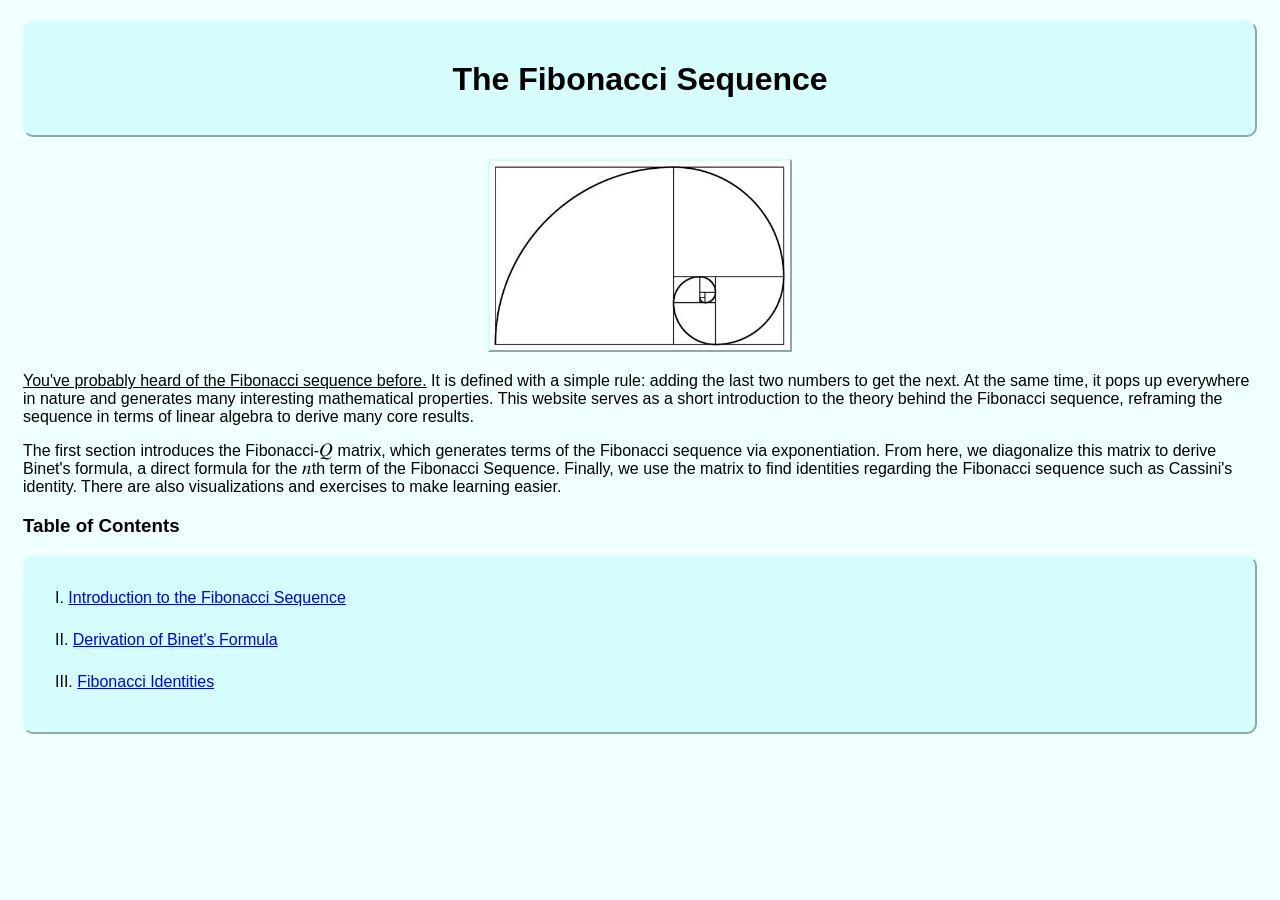
<file: index.html>
<!DOCTYPE html>
<html>

    <head>
      <link rel="stylesheet" href="style.css">
      <link rel="icon" type="image/png" href="F-sub-n.png">
      <title>The Fibonacci Sequence</title>
      
    </head>

    <body>
        <h1>The Fibonacci Sequence</h1>

        <div class="diagram">
        <img src="6148612826_244a08af09.webp">
        </div>

        <p>
            <u>You've probably heard of the Fibonacci sequence before.</u> It is defined with a simple rule: adding the last two numbers to get the next. 
            At the same time, it pops up everywhere in nature and generates many interesting mathematical properties. This website serves as a 
            short introduction to the theory behind the Fibonacci sequence, reframing the sequence in terms of linear algebra to derive many 
            core results.

        </p>

        <p>The first section introduces the Fibonacci-<math xmlns="http://www.w3.org/1998/Math/MathML" display="inline"><mi>Q</mi></math> matrix, 
            which generates terms of the Fibonacci sequence via exponentiation. From here, we diagonalize this matrix to derive Binet's formula,
            a direct formula for the <math xmlns="http://www.w3.org/1998/Math/MathML" display="inline"><mi>n</mi></math>th term of the Fibonacci Sequence.
            Finally, we use the matrix to find identities regarding the Fibonacci sequence such as Cassini's identity. There are also visualizations and 
            exercises to make learning easier.
        </p>

        <h3>Table of Contents</h3>
        <ol>
            <li>
                <a href="q-matrix.html">Introduction to the Fibonacci Sequence</a>
            </li>
            <li>
                <a href="binet-formula.html">Derivation of Binet's Formula</a>
            </li>
            <li>
                <a href="identities.html">Fibonacci Identities</a>
            </li>
        </ol>

    </body>

</html>
</file>
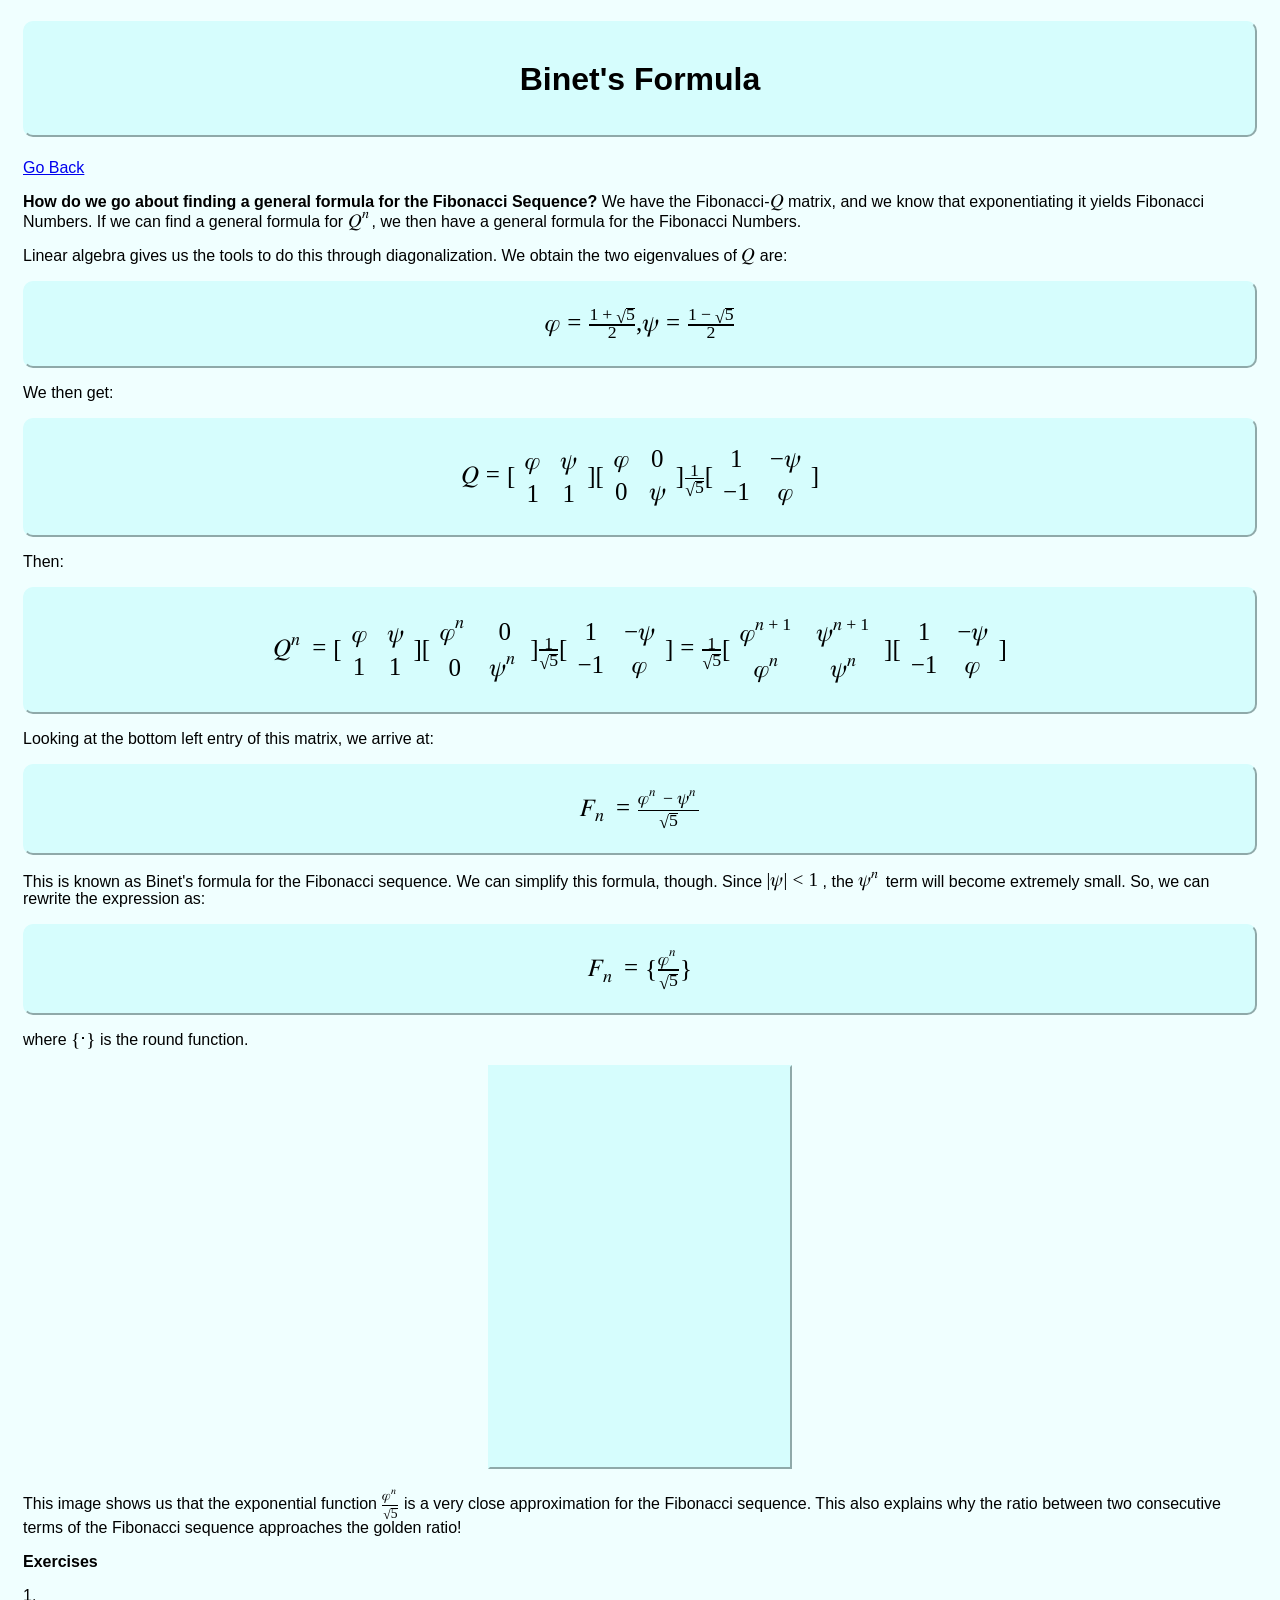
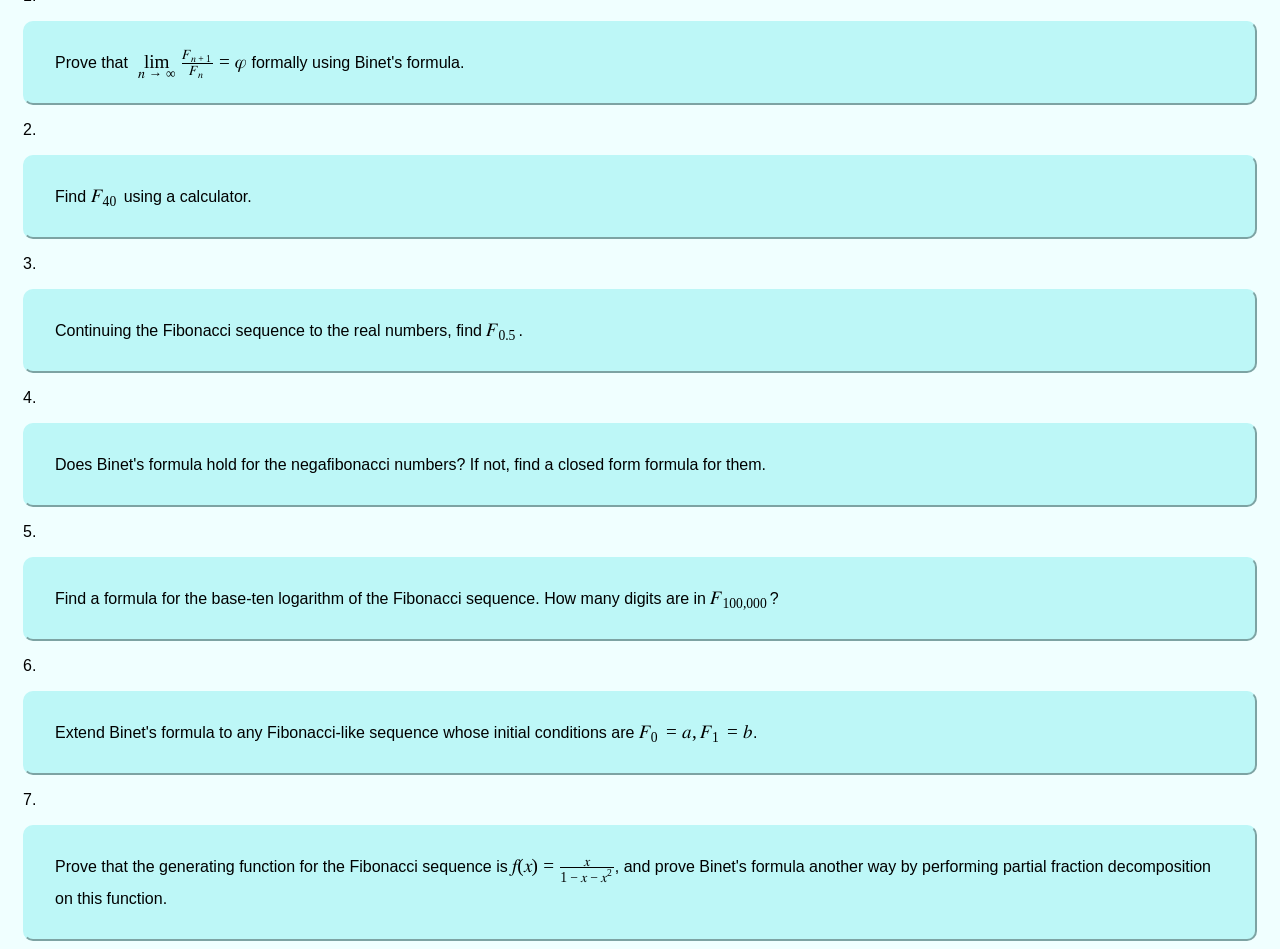
<file: binet-formula.html>
<!DOCTYPE html>
<html>
    <head>
        <link rel="stylesheet" href="style.css">
        <link rel="icon" type="image/png" href="F-sub-n.png">
        <title>Binet's Formula</title>
    </head>
    <body>
        <h1>Binet's Formula</h1>
        <a href="index.html">Go Back</a>

    <p><b>How do we go about finding a general formula for the Fibonacci Sequence?</b> We have the Fibonacci-<math xmlns="http://www.w3.org/1998/Math/MathML" display="inline"><mi>Q</mi></math> matrix, 
    and we know that exponentiating it yields Fibonacci Numbers. If we can find a general formula for <math xmlns="http://www.w3.org/1998/Math/MathML" display="inline"><msup><mi>Q</mi><mi>n</mi></msup></math>, we then have a general formula for the Fibonacci Numbers.</p>
        
    <p>Linear algebra gives us the tools to do this through diagonalization. We obtain the two eigenvalues of <math xmlns="http://www.w3.org/1998/Math/MathML" display="inline"><mi>Q</mi></math> are:</p>

    <div id="phi-and-psi" class="math-box">
        <div class="math-expr">
    <math xmlns="http://www.w3.org/1998/Math/MathML">
        
        <mi>&phi;</mi>
        <mo>=</mo>
        <mfrac>
        <mrow>
            <mn>1</mn>
            <mo>+</mo>
            <msqrt><mn>5</mn></msqrt>
        </mrow>
        <mn>2</mn>
        </mfrac><mi>,</mi>
        <mi>&psi;</mi>
        <mo>=</mo>
        <mfrac>
        <mrow>
            <mn>1</mn>
            <mo>&#x2212;</mo>
            <msqrt><mn>5</mn></msqrt>
        </mrow>
        <mn>2</mn>
        </mfrac>
    </math>
    </div>
    </div>

    <p>We then get:</p>

    <div id="diagonalization" class="math-box">
        <div class="math-expr">
    <math xmlns="http://www.w3.org/1998/Math/MathML">

        <mi>Q</mi>
        <mo>=</mo>

        <mo>[</mo>
                <mtable> <!-- Fibonacci Q-Matrix -->

                    <mtr>
                        <mtd><mi>&phi;</mi></mtd>
                        <mtd><mi>&psi;</mi></mtd>
                    </mtr>

                    <mtr>
                        <mtd><mn>1</mn></mtd>
                        <mtd><mn>1</mn></mtd>
                    </mtr>

                </mtable>
        <mo>]</mo>

        <mo>[</mo>
                <mtable> <!-- Fibonacci Q-Matrix -->

                    <mtr>
                        <mtd><mi>&phi;</mi></mtd>
                        <mtd><mi>0</mi></mtd>
                    </mtr>

                    <mtr>
                        <mtd><mn>0</mn></mtd>
                        <mtd><mi>&psi;</mi></mtd>
                    </mtr>

                </mtable>
        <mo>]</mo>

        <mfrac><mn>1</mn><msqrt><mn>5</mn></msqrt></mfrac>

         <mo>[</mo>
                <mtable> <!-- Fibonacci Q-Matrix -->

                    <mtr>
                        <mtd><mn>1</mn></mtd>
                        <mtd><mo>&#x2212;</mo><mi>&psi;</mi></mtd>
                    </mtr>

                    <mtr>
                        <mtd><mo>&#x2212;</mo><mn>1</mn></mtd>
                        <mtd><mi>&phi;</mi></mtd>
                    </mtr>

                </mtable>
        <mo>]</mo>
    </math>
        </div>
    </div>

    <p>Then:</p>

    <div id="power-of-Q" class="math-box">
        <div class="math-expr">
    <math xmlns="http://www.w3.org/1998/Math/MathML">


        <msup><mi>Q</mi><mi>n</mi></msup>
        <mo>=</mo>

        <mo>[</mo>
                <mtable> <!-- Fibonacci Q-Matrix -->

                    <mtr>
                        <mtd><mi>&phi;</mi></mtd>
                        <mtd><mi>&psi;</mi></mtd>
                    </mtr>

                    <mtr>
                        <mtd><mn>1</mn></mtd>
                        <mtd><mn>1</mn></mtd>
                    </mtr>

                </mtable>
        <mo>]</mo>

        <mo>[</mo>
                <mtable> <!-- Fibonacci Q-Matrix -->

                    <mtr>
                        <mtd><msup><mi>&phi;</mi><mi>n</mi></msup></mtd>
                        <mtd><mi>0</mi></mtd>
                    </mtr>

                    <mtr>
                        <mtd><mn>0</mn></mtd>
                        <mtd><msup><mi>&psi;</mi><mi>n</mi></msup></mtd>
                    </mtr>

                </mtable>
        <mo>]</mo>

        <mfrac><mn>1</mn><msqrt><mn>5</mn></msqrt></mfrac>

         <mo>[</mo>
                <mtable> <!-- Fibonacci Q-Matrix -->

                    <mtr>
                        <mtd><mn>1</mn></mtd>
                        <mtd><mo>&#x2212;</mo><mi>&psi;</mi></mtd>
                    </mtr>

                    <mtr>
                        <mtd><mo>&#x2212;</mo><mn>1</mn></mtd>
                        <mtd><mi>&phi;</mi></mtd>
                    </mtr>

                </mtable>
        <mo>]</mo>

        <mo>=</mo>

        <mfrac><mn>1</mn><msqrt><mn>5</mn></msqrt></mfrac>

        <mo>[</mo>
                <mtable> <!-- Fibonacci Q-Matrix -->

                    <mtr>
                        <mtd><msup><mi>&phi;</mi><mrow><mi>n</mi><mo>+</mo><mn>1</mn></mrow></msup></mtd>
                        <mtd><msup><mi>&psi;</mi><mrow><mi>n</mi><mo>+</mo><mn>1</mn></mrow></msup></mtd>
                    </mtr>

                    <mtr>
                        <mtd><msup><mi>&phi;</mi><mrow><mi>n</mi></mrow></msup></mtd>
                        <mtd><msup><mi>&psi;</mi><mrow><mi>n</mi></mrow></msup></mtd>
                    </mtr>

                </mtable>
        <mo>]</mo>

         <mo>[</mo>
                <mtable> <!-- Fibonacci Q-Matrix -->

                    <mtr>
                        <mtd><mn>1</mn></mtd>
                        <mtd><mo>&#x2212;</mo><mi>&psi;</mi></mtd>
                    </mtr>

                    <mtr>
                        <mtd><mo>&#x2212;</mo><mn>1</mn></mtd>
                        <mtd><mi>&phi;</mi></mtd>
                    </mtr>

                </mtable>
        <mo>]</mo>
    </math>
    </div>
    </div>

    <p>Looking at the bottom left entry of this matrix, we arrive at:</p>

    <div id="binet-formula-1" class="math-box">
    <div class="math-expr">
    <math xmlns="http://www.w3.org/1998/Math/MathML">

        <msub><mi>F</mi><mi>n</mi></msub>
        <mo>=</mo>

        <mfrac>
            <mrow>
            <msup><mi>&phi;</mi><mrow><mi>n</mi></mrow></msup>
            <mo>&#x2212;</mo>
            <msup><mi>&psi;</mi><mrow><mi>n</mi></mrow></msup>
            </mrow>
            <msqrt><mn>5</mn></msqrt>

        </mfrac>
    </math>
    </div>
    </div>

    <p>This is known as Binet's formula for the Fibonacci sequence. We can simplify this formula, though. Since 

        <math xmlns="http://www.w3.org/1998/Math/MathML" display="inline">
        <mrow>
        <mo>|</mo>
        <mi>&psi;</mi>
        <mo>|</mo>
        </mrow>
        <mo>&lt;</mo>
        <mn>1</mn>
        </math>

        , the <math xmlns="http://www.w3.org/1998/Math/MathML" display="inline"><msup><mi>&psi;</mi><mi>n</mi></msup></math> term will become extremely small. So, we can rewrite the expression as:
    </p>

    <div id="binet-formula-2" class="math-box">
        <div class="math-expr">
    <math xmlns="http://www.w3.org/1998/Math/MathML">

        <msub><mi>F</mi><mi>n</mi></msub>
        <mo>=</mo>

        <mrow>
        <mo>{</mo>
        <mfrac>
            <msup><mi>&phi;</mi><mi>n</mi></msup>
            <msqrt><mn>5</mn></msqrt>
        </mfrac>
        <mo>}</mo>
        </mrow>

    </math>
        </div>
    </div>

    <p>where <math xmlns="http://www.w3.org/1998/Math/MathML" display="inline"><mo>{</mo><mi>&sdot;</mi><mo>}</mo></math> is the round function.</p>

    <div class="interactive-graph">
        <iframe 
        src="https://www.desmos.com/calculator/onznyfxzfd?embed"
        height="400">
        </iframe>
    </div>

    <p>This image shows us that the exponential function 


        <math xmlns="http://www.w3.org/1998/Math/MathML" display="inline"><mfrac>
            <msup><mi>&phi;</mi><mi>n</mi></msup>
            <msqrt><mn>5</mn></msqrt>
        </mfrac></math>

        is a very close approximation for the Fibonacci sequence. This also explains why the ratio between two consecutive terms of the Fibonacci sequence approaches the golden ratio!
    </p>

    <p><b>Exercises</b></p>

    <p>1.</p>

        <div id="exercise-2-1" class="exercise">

            Prove that
            <math xmlns="http://www.w3.org/1998/Math/MathML" display="inline">
                <munder>
                    <mo movablelimit="true">lim</mo>

                    <mrow>
                    <mi>n</mi>
                    <mo>&#8594;</mo>
                    <mi>&infin;</mi>
                    </mrow>

                </munder>

                <mfrac>
                    <msub>
                <mi>F</mi>
                <mrow>
                    <mi>n</mi>
                    <mo>+</mo>
                    <mn>1</mn>
                </mrow>
            </msub>
            <msub>
                <mi>F</mi>
                <mi>n</mi>
            </msub>
                </mfrac>

                <mo>=</mo>
                <mi>&phi;</mi>

            </math>

            formally using Binet's formula.

        </div>

        <p>2.</p>

        <div id="exercise-2-2" class="exercise">
            Find <math xmlns="http://www.w3.org/1998/Math/MathML" display="inline"><msub><mi>F</mi><mn>40</mn></msub></math>
            using a calculator.
        </div>

        <p>3.</p>

        <div id="exercise-2-3" class="exercise">
            Continuing the Fibonacci sequence to the real numbers, find <math xmlns="http://www.w3.org/1998/Math/MathML" display="inline"><msub><mi>F</mi><mn>0.5</mn></msub></math>.
        </div>

        <p>4.</p>

        <div id="exercise-2-4" class="exercise">
            Does Binet's formula hold for the negafibonacci numbers? If not, find a closed form formula for them.
        </div>

        <p>5.</p>

        <div id="exercise-2-5" class="exercise">
            Find a formula for the base-ten logarithm of the Fibonacci sequence. How many digits are in <math xmlns="http://www.w3.org/1998/Math/MathML" display="inline"><msub><mi>F</mi><mn>100,000</mn></msub></math>?
        </div>

        <p>6.</p>

        <div id="exercise-2-6" class="exercise">
            Extend Binet's formula to any Fibonacci-like sequence whose initial conditions are <math xmlns="http://www.w3.org/1998/Math/MathML" display="inline">

            <msub>
                <mi>F</mi>
                <mn>0</mn>
            </msub>

            <mo>=</mo>
            <mi>a</mi>
            <mo>,</mo>

            <msub>
                <mi>F</mi>
                <mn>1</mn>
            </msub>

            <mo>=</mo>
            <mi>b</mi>
            
        </math>.

        </div>

        <p>7.</p>

        <div id="exercise-2-7" class="exercise">
            Prove that the generating function for the Fibonacci sequence is 
            <math xmlns="http://www.w3.org/1998/Math/MathML" display="inline">

            <mi>f</mi>
            <mo stretchy="false">(</mo>
            <mi>x</mi>
            <mo stretchy="false">)</mo>
            <mo>=</mo>
            <mfrac>
                <mi>x</mi>
                <mrow>
                    <mn>1</mn>
                    <mo>&#x2212;</mo>
                    <mi>x</mi>
                    <mo>&#x2212;</mo>
                    <msup><mi>x</mi><mn>2</mn></msup>
                </mrow>
            </mfrac>
        </math>, and prove Binet's formula another way by performing partial fraction decomposition on this function.

        </div>





    </body>
</html>
</file>
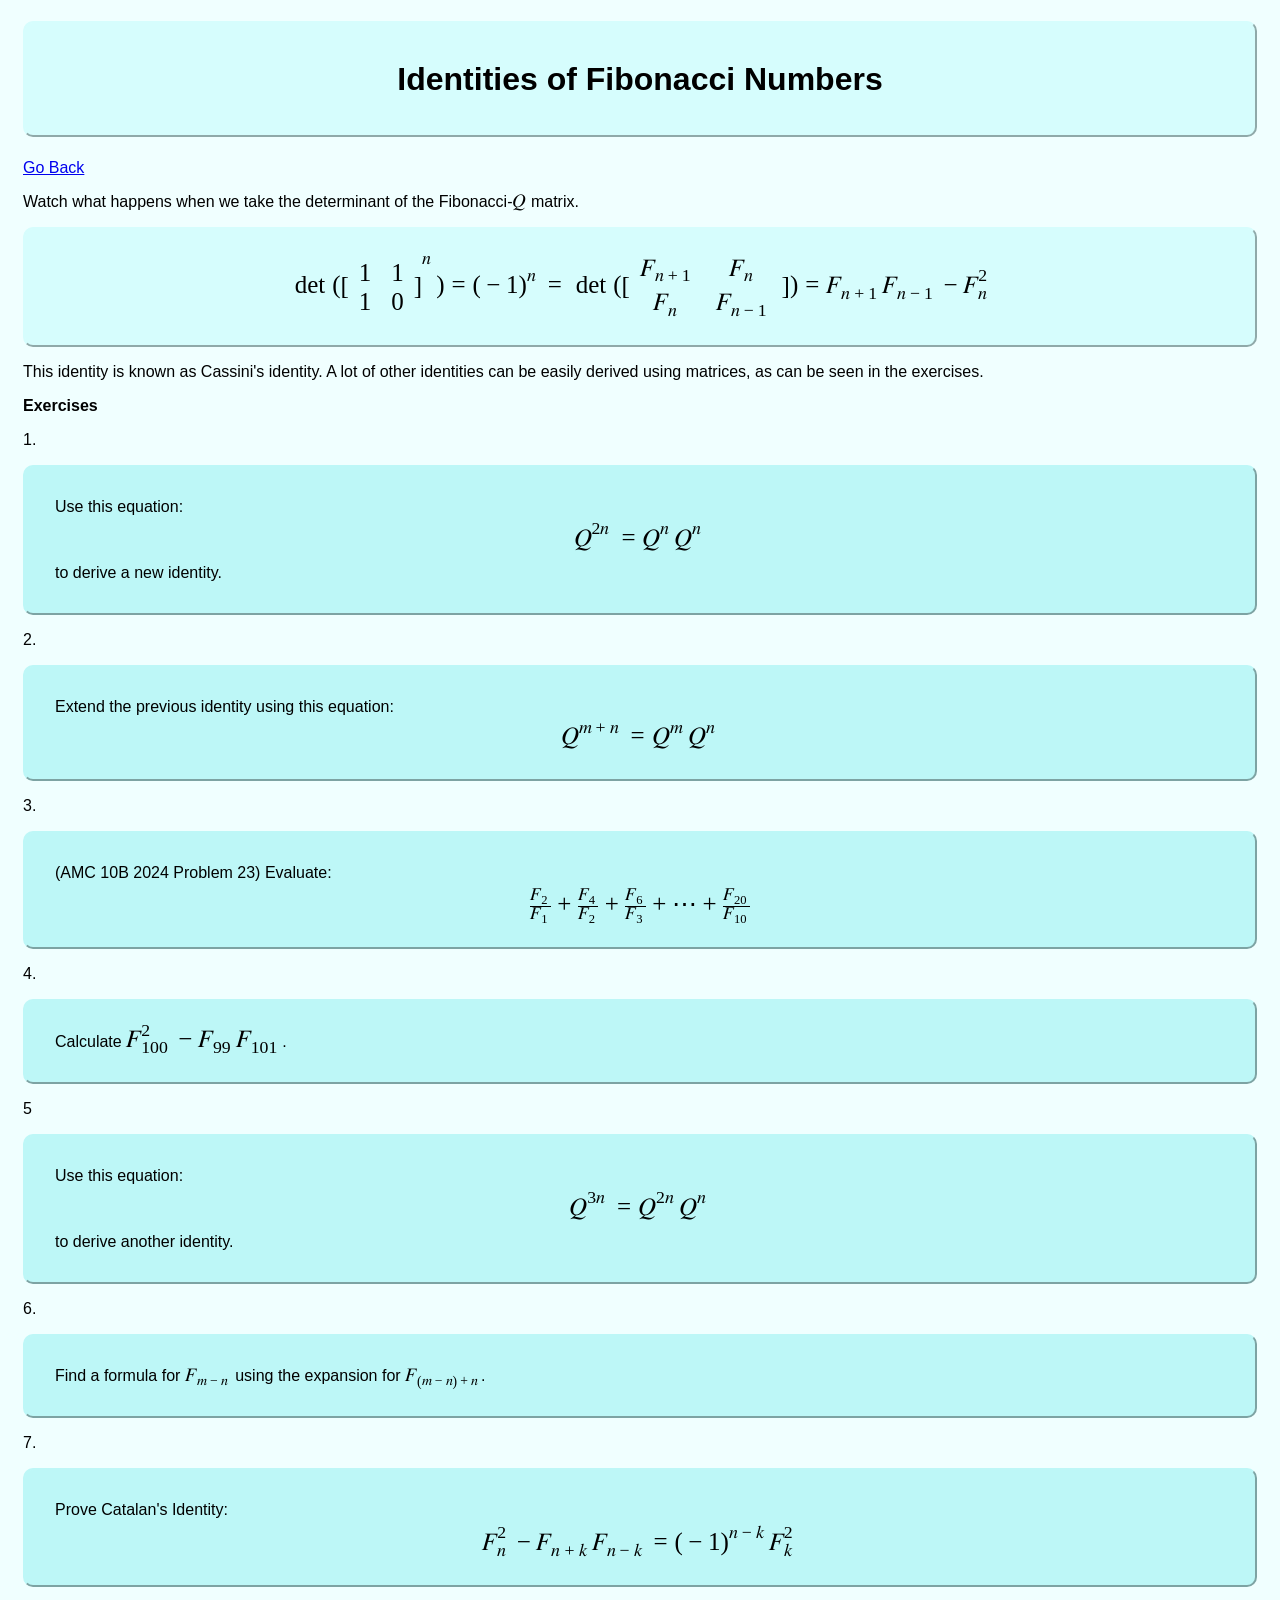
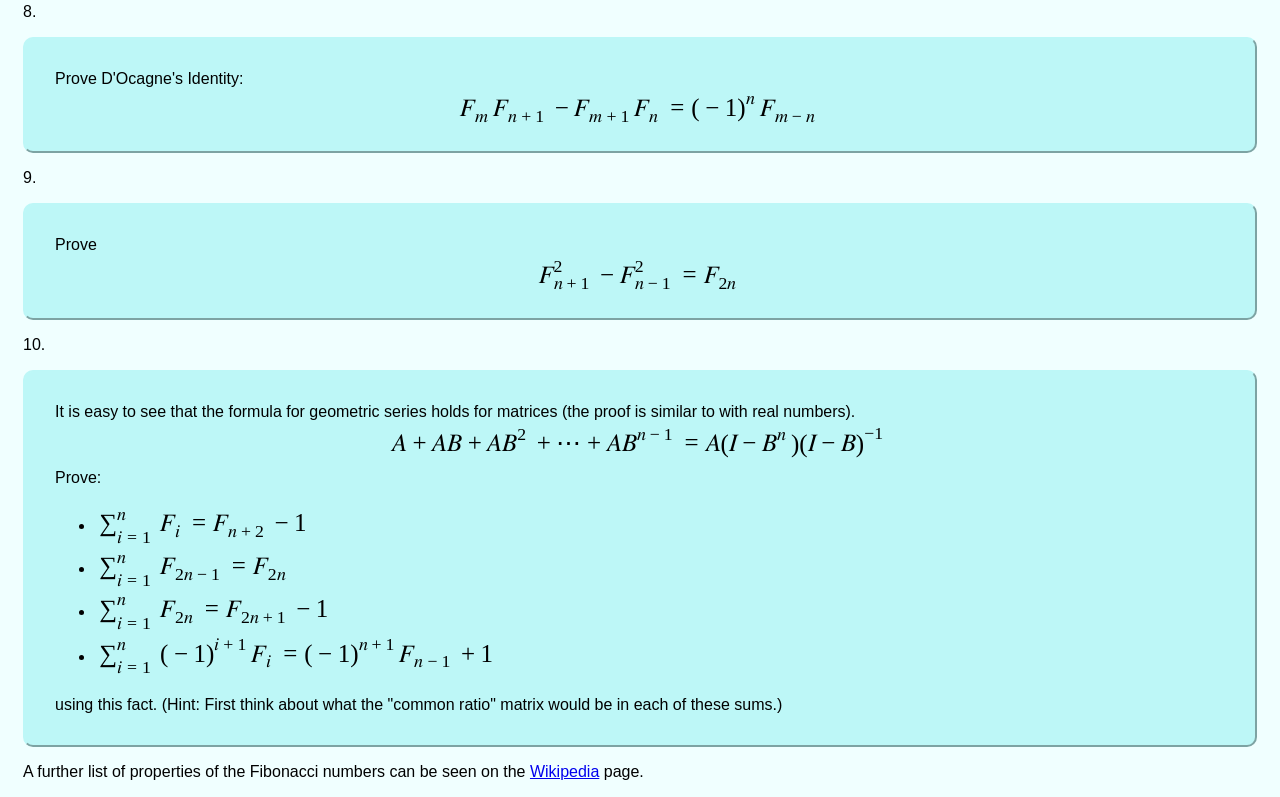
<file: identities.html>
<!DOCTYPE html>
<html>
    <head>
        <link rel="stylesheet" href="style.css">
        <link rel="icon" type="image/png" href="F-sub-n.png">
        <title>Identities of Fibonacci Numbers</title>
    </head>
    <body>
        <h1>Identities of Fibonacci Numbers</h1>
        <a href="index.html">Go Back</a>
        <p>Watch what happens when we take the determinant of the Fibonacci-<math xmlns="http://www.w3.org/1998/Math/MathML" display="inline"><mi>Q</mi></math> matrix.</p>

        <div id="cassini-identity" class="math-box">
            <div class="math-expr">
        <math xmlns="http://www.w3.org/1998/Math/MathML">

            <mo>det</mo>
            <mo>(</mo>
            <msup>

                <mrow>
                <mo>[</mo>
                <mtable> <!-- Fibonacci Q-Matrix -->

                    <mtr>
                        <mtd><mn>1</mn></mtd>
                        <mtd><mn>1</mn></mtd>
                    </mtr>

                    <mtr>
                        <mtd><mn>1</mn></mtd>
                        <mtd><mn>0</mn></mtd>
                    </mtr>

                </mtable>
                <mo>]</mo>
                </mrow>

                <mi>n</mi>

                </msup>

            <mo>)</mo>

                <mo>=</mo>

                <msup><mrow><mo>(</mo><mo>&#x2212;</mo><mn>1</mn><mo>)</mo></mrow><mi>n</mi></msup>

                <mo>=</mo>

                <mo>det</mo>
                <mo>(</mo>
                <mo>[</mo>
                <mtable> <!-- Fibonacci Q-Matrix -->

                    <mtr>
                        <mtd><mrow><msub>

                            <mi>F</mi>
            
                            <mrow> <!-- Subscript (n-1) -->
                                <mi>n</mi>
                                <mo>+</mo>
                                <mn>1</mn>
                            </mrow>

                            </msub></mrow></mtd>
                        <mtd><mrow><msub>

                            <mi>F</mi>
            
                            <mrow> <!-- Subscript (n-1) -->
                                <mi>n</mi>

                            </mrow>

                            </msub></mrow></mtd>
                    </mtr>

                    <mtr>
                        <mtd><mrow><msub>

                            <mi>F</mi>
            
                            <mrow> <!-- Subscript (n-1) -->
                                <mi>n</mi>

                            </mrow>

                            </msub></mrow></mtd>
                        <mtd><mrow><msub>
                            <mi>F</mi>
                            <mrow>
                                <mi>n</mi>
                                <mo>&#x2212;</mo>
                                <mn>1</mn>
                            </mrow>
                            </msub></mrow></mtd>
                    </mtr>

                </mtable>
                <mo>]</mo>
                <mo>)</mo>
                
                <mo>=</mo>

                            <msub>
                            <mi>F</mi>
            
                            <mrow> <!-- Subscript (n-1) -->
                                <mi>n</mi>
                                <mo>+</mo>
                                <mn>1</mn>
                            </mrow>
                            </msub>

                            <msub>
                            <mi>F</mi>
                            <mrow>
                                <mi>n</mi>
                                <mo>&#x2212;</mo>
                                <mn>1</mn>
                            </mrow>
                            </msub>

                        <mo>&#x2212;</mo>

                        <msubsup><mi>F</mi><mi>n</mi><mn>2</mn></msubsup>
        </math>
            </div>
        </div>

        <p>This identity is known as Cassini's identity. A lot of other identities can be easily derived using matrices, as can be seen in the exercises.</p>

        <p><b>Exercises</b></p>

        <p>1.</p>

        <div id="exercise-3-1" class="exercise">
            Use this equation:

        <div class="math-expr">
        <math xmlns="http://www.w3.org/1998/Math/MathML">

            <msup><mi>Q</mi><mrow><mn>2</mn><mi>n</mi></mrow></msup>
            <mo>=</mo>
            <msup><mi>Q</mi><mi>n</mi></msup>
            <msup><mi>Q</mi><mi>n</mi></msup>

        </math>
        </div>

        to derive a new identity.
        </div>

        <p>2.</p>

        <div id="exercise-3-2" class="exercise">
            Extend the previous identity using this equation:

        <div class="math-expr">
        <math xmlns="http://www.w3.org/1998/Math/MathML">

            <msup><mi>Q</mi><mrow><mi>m</mi><mo>+</mo><mi>n</mi></mrow></msup>
            <mo>=</mo>
            <msup><mi>Q</mi><mi>m</mi></msup>
            <msup><mi>Q</mi><mi>n</mi></msup>

        </math>
        </div>
        </div>

        <p>3.</p>

        <div id="exercise-3-3" class="exercise">
            (AMC 10B 2024 Problem 23) Evaluate:

        <div class="math-expr">
        <math xmlns="http://www.w3.org/1998/Math/MathML">

            <mfrac>
                <msub><mi>F</mi><mn>2</mn></msub>
                <msub><mi>F</mi><mn>1</mn></msub>
            </mfrac>
            <mo>+</mo>
            <mfrac>
                <msub><mi>F</mi><mn>4</mn></msub>
                <msub><mi>F</mi><mn>2</mn></msub>
            </mfrac>
            <mo>+</mo>
            <mfrac>
                <msub><mi>F</mi><mn>6</mn></msub>
                <msub><mi>F</mi><mn>3</mn></msub>
            </mfrac>
            <mo>+</mo>
            <mi>&ctdot;</mi>
            <mo>+</mo>
            <mfrac>
                <msub><mi>F</mi><mn>20</mn></msub>
                <msub><mi>F</mi><mn>10</mn></msub>
            </mfrac>

        </math>
        </div>
        </div>

        <p>4.</p>

        <div id="exercise-3-4" class="exercise">
            Calculate

            <math xmlns="http://www.w3.org/1998/Math/MathML">
                <msubsup><mi>F</mi><mn>100</mn><mn>2</mn></msubsup>
                <mo>&#x2212;</mo>
                <msub><mi>F</mi><mn>99</mn></msub>
                <msub><mi>F</mi><mn>101</mn></msub>

            </math>.

        </div>

         <p>5</p>

        <div id="exercise-3-5" class="exercise">
            Use this equation:

        <div class="math-expr">
        <math xmlns="http://www.w3.org/1998/Math/MathML">

            <msup><mi>Q</mi><mrow><mn>3</mn><mi>n</mi></mrow></msup>
            <mo>=</mo>
            <msup><mi>Q</mi><mrow><mn>2</mn><mi>n</mi></mrow></msup>
            <msup><mi>Q</mi><mi>n</mi></msup>

        </math>
        </div>

            to derive another identity.
        </div>

        <p>6.</p>

        <div id="exercise-3-6" class="exercise">
            Find a formula for

        <math xmlns="http://www.w3.org/1998/Math/MathML" display="inline">

            <msub><mi>F</mi><mrow><mi>m</mi><mo>&#x2212;</mo><mi>n</mi></mrow></msub>

        </math> 
        
        using the expansion for 
        
        <math xmlns="http://www.w3.org/1998/Math/MathML" display="inline">

            <msub><mi>F</mi><mrow><mo>(</mo><mi>m</mi><mo>&#x2212;</mo><mi>n</mi><mo>)</mo><mo>+</mo><mi>n</mi></mrow></msub>

        </math>.

        </div>

        <p>7.</p>

        <div id="exercise-3-7" class="exercise">
            Prove Catalan's Identity:

            <div class="math-expr">

            <math xmlns="http://www.w3.org/1998/Math/MathML">

            <msubsup><mi>F</mi><mi>n</mi><mn>2</mn></msubsup>

            <mo>&#x2212;</mo>
                            
                            <msub>
                            <mi>F</mi>
            
                            <mrow> <!-- Subscript (n-1) -->
                                <mi>n</mi>
                                <mo>+</mo>
                                <mi>k</mi>
                            </mrow>
                            </msub>

                            <msub>
                            <mi>F</mi>
                            <mrow>
                                <mi>n</mi>
                                <mo>&#x2212;</mo>
                                <mi>k</mi>
                            </mrow>
                            </msub>

            <mo>=</mo>

            <msup><mrow><mo>(</mo><mo>&#x2212;</mo><mn>1</mn><mo>)</mo></mrow><mrow><mi>n</mi><mo>&#x2212;</mo><mi>k</mi></mrow></msup>

            <msubsup><mi>F</mi><mi>k</mi><mn>2</mn></msubsup>





                        

                        
            </math>

            </div>  

        </div>

        <p>8.</p>

        <div id="exercise-3-8" class="exercise">
            Prove D'Ocagne's Identity:

            <div class="math-expr">

            <math xmlns="http://www.w3.org/1998/Math/MathML">
         
                            <msub>
                            <mi>F</mi>
                            <mi>m</mi>
                            </msub>

                            <msub>
                            <mi>F</mi>
                            <mrow>
                                <mi>n</mi>
                                <mo>+</mo>
                                <mn>1</mn>
                            </mrow>
                            </msub>

                            <mo>&#x2212;</mo>

                            <msub>
                            <mi>F</mi>
                            <mrow>
                                <mi>m</mi>
                                <mo>+</mo>
                                <mn>1</mn>
                            </mrow>
                            </msub>

                            <msub>
                            <mi>F</mi>
                            <mi>n</mi>
                            </msub>

            <mo>=</mo>

            <msup><mrow><mo>(</mo><mo>&#x2212;</mo><mn>1</mn><mo>)</mo></mrow><mi>n</mi></msup>

            <msub>
                            <mi>F</mi>
                            <mrow>
                                <mi>m</mi>
                                <mo>&#x2212;</mo>
                                <mi>n</mi>
                            </mrow>
                        </msub>
            </math>
            </div>
        </div>

        <p>9.</p>

        <div id="exercise-3-9" class="exercise">
            Prove 

            <div class="math-expr">

            <math xmlns="http://www.w3.org/1998/Math/MathML">
         

                            <msubsup>
                            <mi>F</mi>
                            <mrow>
                                <mi>n</mi>
                                <mo>+</mo>
                                <mn>1</mn>
                            </mrow>
                            <mn>2</mn>
                            </msubsup>

                            <mo>&#x2212;</mo>

                            <msubsup>
                            <mi>F</mi>
                            <mrow>
                                <mi>n</mi>
                                <mo>&#x2212;</mo>
                                <mn>1</mn>
                            </mrow>
                            <mn>2</mn>
                            </msubsup>

            <mo>=</mo>

            <msub>
                            <mi>F</mi>
                            <mrow>
                                <mn>2</mn>
                                <mi>n</mi>
                            </mrow>
                        </msub>
            </math>
            </div>
        </div>

        <p>10.</p>

        <div id="exercise-3-10" class="exercise">
            It is easy to see that the formula for geometric series holds for matrices (the proof is similar to with real numbers).

            <div class="math-expr">

            <math xmlns="http://www.w3.org/1998/Math/MathML">

                <mi>A</mi>
                <mo>+</mo>
                <mi>A</mi><mi>B</mi>
                <mo>+</mo>
                <mi>A</mi><msup><mi>B</mi><mn>2</mn></msup>
                <mo>+</mo>
                <mi>&ctdot;</mi>
                <mo>+</mo>
                <mi>A</mi><msup><mi>B</mi><mrow><mi>n</mi><mo>&#x2212;</mo><mn>1</mn></mrow></msup>
                <mo>=</mo>
                <mi>A</mi>
                <mo>(</mo>
                <mi>I</mi>
                <mo>&#x2212;</mo>
                <msup><mi>B</mi><mi>n</mi></msup>
                <mo>)</mo>
                <msup>
                    <mrow>
                <mo>(</mo>
                <mi>I</mi>
                <mo>&#x2212;</mo>
                <mi>B</mi>
                <mo>)</mo>
                    </mrow>
                    <mrow>
                        <mo>&#x2212;</mo>
                        <mn>1</mn>
                    </mrow>
                </msup>

            </math>

            </div>

            Prove:

            <ul>
                <li>

                    <math xmlns="http://www.w3.org/1998/Math/MathML">
                <munderover>
                    <mo>&sum;</mo>
                    <mrow><mi>i</mi><mo>=</mo><mn>1</mn></mrow>
                    <mi>n</mi>
                </munderover>

          
                <msub>
                        <mi>F</mi>
                        <mi>i</mi>
                </msub>

                <mo>=</mo>

                <msub>
                        <mi>F</mi>
                        <mrow><mi>n</mi><mo>+</mo><mn>2</mn></mrow>
                </msub>
                <mo>&#x2212;</mo>
                <mn>1</mn>
            </math>
                </li>
                <li>
                    <math xmlns="http://www.w3.org/1998/Math/MathML">
                <munderover>
                    <mo>&sum;</mo>
                    <mrow><mi>i</mi><mo>=</mo><mn>1</mn></mrow>
                    <mi>n</mi>
                </munderover>

          
                <msub>
                        <mi>F</mi>
                        <mrow><mn>2</mn><mi>n</mi><mo>&#x2212;</mo><mn>1</mn></mrow>
                </msub>

                <mo>=</mo>

                <msub>
                        <mi>F</mi>
                        <mrow><mn>2</mn><mi>n</mi></mrow>
                </msub>
            </math>
                </li>
                <li>
                    <math xmlns="http://www.w3.org/1998/Math/MathML">
                <munderover>
                    <mo>&sum;</mo>
                    <mrow><mi>i</mi><mo>=</mo><mn>1</mn></mrow>
                    <mi>n</mi>
                </munderover>

          
                <msub>
                        <mi>F</mi>
                        <mrow><mn>2</mn><mi>n</mi></mrow>
                </msub>

                <mo>=</mo>

                <msub>
                        <mi>F</mi>
                        <mrow><mn>2</mn><mi>n</mi><mo>+</mo><mn>1</mn></mrow>
                </msub>
                <mo>&#x2212;</mo>
                <mn>1</mn>
            </math>
                </li>
                <li>
                    <math xmlns="http://www.w3.org/1998/Math/MathML">
                <munderover>
                    <mo>&sum;</mo>
                    <mrow><mi>i</mi><mo>=</mo><mn>1</mn></mrow>
                    <mi>n</mi>
                </munderover>

                <msup>
                <mrow>
                <mo>(</mo>
                <mo>&#x2212;</mo>
                <mn>1</mn>
                <mo>)</mo>
                </mrow>
                <mrow>
                <mi>i</mi>
                <mo>+</mo>
                <mn>1</mn>
                </mrow>
                </msup>
                <msub>
                        <mi>F</mi>
                        <mi>i</mi>
                </msub>

                <mo>=</mo>

                <msup>
                <mrow>
                <mo>(</mo>
                <mo>&#x2212;</mo>
                <mn>1</mn>
                <mo>)</mo>
                </mrow>
                <mrow>
                <mi>n</mi>
                <mo>+</mo>
                <mn>1</mn>
                </mrow>
                </msup>

                <msub>
                        <mi>F</mi>
                        <mrow><mi>n</mi><mo>&#x2212;</mo><mn>1</mn></mrow>
                </msub>
                <mo>+</mo>
                <mn>1</mn>
            </math>
                </li>
            </ul>

            using this fact. (Hint: First think about what the "common ratio" matrix would be in each of these sums.)
        </div>

        <p>A further list of properties of the Fibonacci numbers can be seen on the <a href="https://en.wikipedia.org/wiki/Fibonacci_sequence">Wikipedia</a> page.</p>
    </body>
</html>
</file>
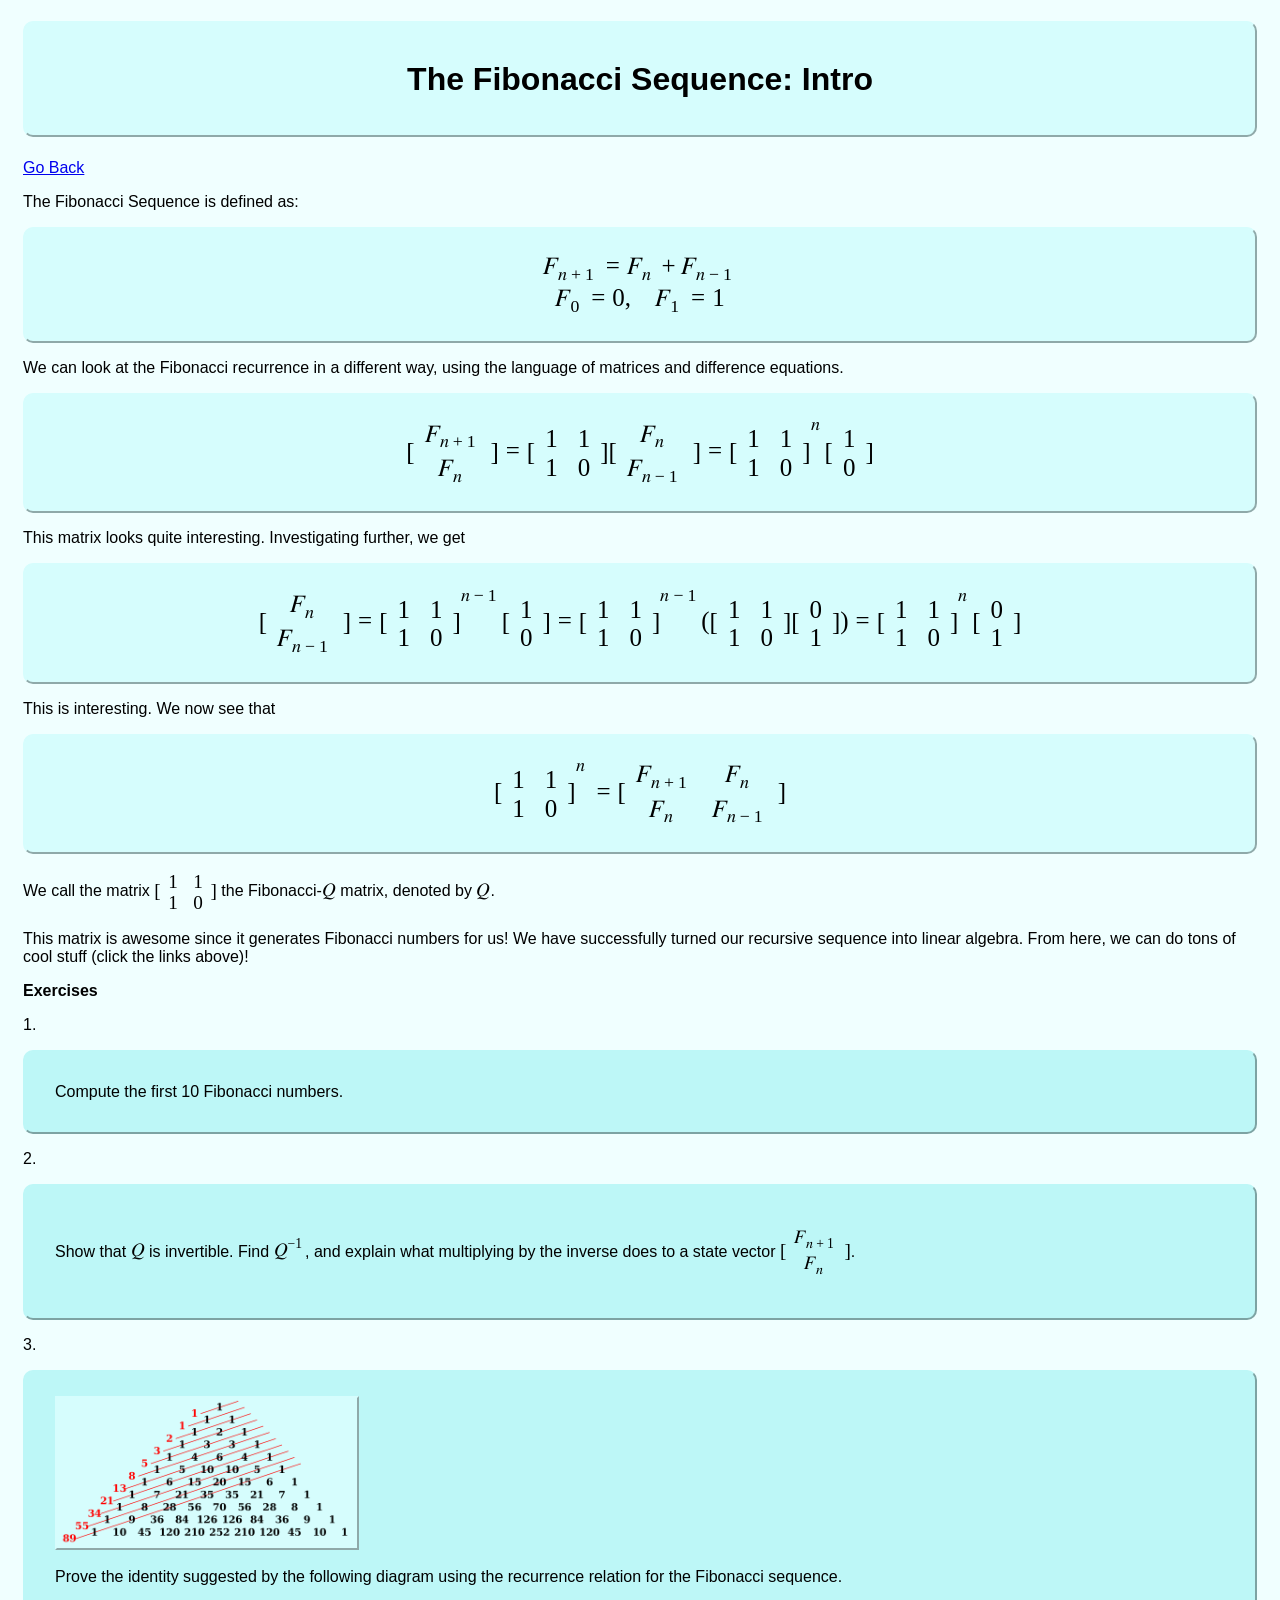
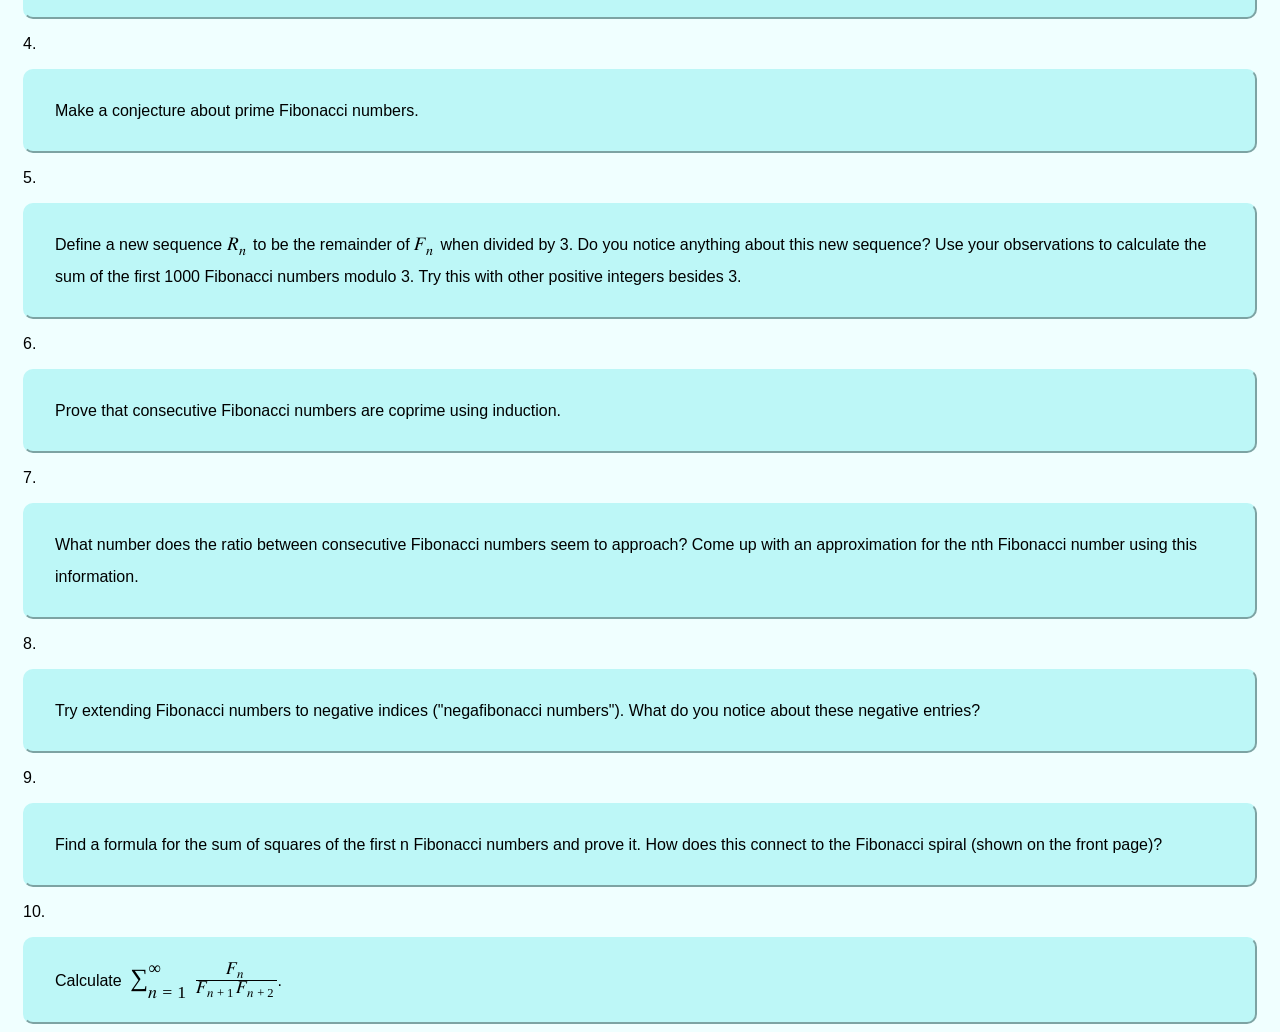
<file: q-matrix.html>
<!DOCTYPE html>
<html>

    <head>
      <link rel="stylesheet" href="style.css">
      <link rel="icon" type="image/png" href="F-sub-n.png">
      <title>The Fibonacci Sequence: Intro</title>
      
    </head>
    <body>
        <h1>The Fibonacci Sequence: Intro</h1>
        <a href="index.html">Go Back</a>
      

        <p>The Fibonacci Sequence is defined as:<br></p>

        <div id="fib-definition" class="math-box">

        <div id="fib-recurrence" class="math-expr">
        <math xmlns="http://www.w3.org/1998/Math/MathML">
            <msub>
                <mi>F</mi>
                <mrow>
                    <mi>n</mi>
                    <mo>+</mo>
                    <mn>1</mn>
                </mrow>
            </msub>
            <mo>=</mo>
            <msub>
                <mi>F</mi>
                <mi>n</mi>
            </msub>
            <mo>+</mo>
            <msub>
                <mi>F</mi>
                <mrow>
                    <mi>n</mi>
                    <mo>&#x2212;</mo>
                    <mn>1</mn>
                </mrow>
            </msub>
        </math>
        </div>

        <div id="fib-initial-conditions" class="math-expr">
        <math xmlns="http://www.w3.org/1998/Math/MathML">

            <msub>
                <mi>F</mi>
                <mn>0</mn>
            </msub>

            <mo>=</mo>
            <mn>0</mn>
            <mo>,</mo>
            <mo>&#xA0;</mo>

            <msub>
                <mi>F</mi>
                <mn>1</mn>
            </msub>

            <mo>=</mo>
            <mn>1</mn>
            
        </math>
        </div>

        </div>
        
    </p>We can look at the Fibonacci recurrence in a different way, using the language of matrices and difference equations.</p>
 
    <div id="fib-difference-equation-1" class="math-box">
        <div class="math-expr">
        <math xmlns="http://www.w3.org/1998/Math/MathML">
            <mrow>

                <mo>[</mo>
                <mtable>

                    <mtr> <!-- Row 1 of the state vector -->
                        <mtd>

                        <msub>

                            <mi>F</mi>
            
                            <mrow> <!-- Subscript (n-1) -->
                                <mi>n</mi>
                                <mo>+</mo>
                                <mn>1</mn>
                            </mrow>

                            </msub>

                        </mtd>
                    </mtr>

                    <mtr> <!-- Row 2 of the state vector -->

                        <mtd>

                            <msub>

                            <mi>F</mi>
                            <mi>n</mi>

                            </msub>

                        </mtd>
            
                    </mtr>

                </mtable>
                <mo>]</mo>

                <mo>=</mo>

                <mo>[</mo> <!-- Fibonacci Q-matrix -->
                <mtable>

                    <mtr>
                        <mtd><mn>1</mn></mtd>
                        <mtd><mn>1</mn></mtd>
                    </mtr>

                    <mtr>
                        <mtd><mn>1</mn></mtd>
                        <mtd><mn>0</mn></mtd>
                    </mtr>

                </mtable>
                <mo>]</mo>

                <mo>[</mo>
                <mtable>

                    <mtr> <!-- Row 1 of the state vector -->
                        <mtd>

                        <msub>
                            <mi>F</mi>
                            <mi>n</mi>
                        </msub>

                        </mtd>
                    </mtr>

                    <mtr> <!-- Row 2 of the state vector -->

                        <mtd>

                            <msub>
                            <mi>F</mi>
                            <mrow>
                                <mi>n</mi>
                                <mo>&#x2212;</mo>
                                <mn>1</mn>
                            </mrow>
                            </msub>

                        </mtd>
            
                    </mtr>

                </mtable>
                <mo>]</mo>

                <mo>=</mo>

                <msup>

                <mrow>
                <mo>[</mo>
                <mtable> <!-- Fibonacci Q-Matrix -->

                    <mtr>
                        <mtd><mn>1</mn></mtd>
                        <mtd><mn>1</mn></mtd>
                    </mtr>

                    <mtr>
                        <mtd><mn>1</mn></mtd>
                        <mtd><mn>0</mn></mtd>
                    </mtr>

                </mtable>
                <mo>]</mo>
                </mrow>

                <mi>n</mi>

                </msup>

                <mo>[</mo>
                <mtable>

                    <mtr> <!-- Row 1 of the state vector -->
                        <mtd>

                            <mn>1</mn>
            
                        </mtd>
                    </mtr>

                    <mtr> <!-- Row 2 of the state vector -->

                        <mtd>

                            <mrow>
                                <mn>0</mn>
                            </mrow>

                        </mtd>
            
                    </mtr>

                </mtable>
                <mo>]</mo>

            </mrow>
        </math>
        </div>
    </div>

    <p>This matrix looks quite interesting. Investigating further, we get</p>

    <div id="fib-difference-equation-2" class="math-box">

        <div class="math-expr">
            <math xmlns="http://www.w3.org/1998/Math/MathML">

                <mrow>

                <mo>[</mo>
                <mtable>

                    <mtr> <!-- Row 1 of the state vector -->
                        <mtd>

                        <msub>

                            <mi>F</mi>
            
                            <mrow> <!-- Subscript (n-1) -->
                                <mi>n</mi>

                            </mrow>

                            </msub>

                        </mtd>
                    </mtr>

                    <mtr> <!-- Row 2 of the state vector -->

                        <mtd>

                            <msub>
                            <mi>F</mi>
                            <mrow>
                                <mi>n</mi>
                                <mo>&#x2212;</mo>
                                <mn>1</mn>
                            </mrow>
                            </msub>
                            

                        </mtd>
            
                    </mtr>

                </mtable>
                <mo>]</mo>

                <mo>=</mo>

                <msup>

                <mrow>
                <mo>[</mo>
                <mtable> <!-- Fibonacci Q-Matrix -->

                    <mtr>
                        <mtd><mn>1</mn></mtd>
                        <mtd><mn>1</mn></mtd>
                    </mtr>

                    <mtr>
                        <mtd><mn>1</mn></mtd>
                        <mtd><mn>0</mn></mtd>
                    </mtr>

                </mtable>
                <mo>]</mo>
                </mrow>

                <mrow>
                            <mrow>
                                <mi>n</mi>
                                <mo>&#x2212;</mo>
                                <mn>1</mn>
                            </mrow>
           
                </mrow>

                </msup>

                <mo>[</mo>
                <mtable>

                    <mtr> <!-- Row 1 of the state vector -->
                        <mtd>

                            <mn>1</mn>
            
                        </mtd>
                    </mtr>

                    <mtr> <!-- Row 2 of the state vector -->

                        <mtd>

                            <mrow>
                                <mn>0</mn>
                            </mrow>

                        </mtd>
            
                    </mtr>

                </mtable>
                <mo>]</mo>

                <mo>=</mo>

                <msup>

                <mrow>
                <mo>[</mo>
                <mtable> <!-- Fibonacci Q-Matrix -->

                    <mtr>
                        <mtd><mn>1</mn></mtd>
                        <mtd><mn>1</mn></mtd>
                    </mtr>

                    <mtr>
                        <mtd><mn>1</mn></mtd>
                        <mtd><mn>0</mn></mtd>
                    </mtr>

                </mtable>
                <mo>]</mo>
                </mrow>

                <mrow>
                            <mrow>
                                <mi>n</mi>
                                <mo>&#x2212;</mo>
                                <mn>1</mn>
                            </mrow>
           
                </mrow>

                </msup>

                <mo>(</mo>

                <mo>[</mo>
                <mtable> <!-- Fibonacci Q-Matrix -->

                    <mtr>
                        <mtd><mn>1</mn></mtd>
                        <mtd><mn>1</mn></mtd>
                    </mtr>

                    <mtr>
                        <mtd><mn>1</mn></mtd>
                        <mtd><mn>0</mn></mtd>
                    </mtr>

                </mtable>
                <mo>]</mo>

                <mo>[</mo>
                <mtable>

                    <mtr> <!-- Row 1 of the state vector -->
                        <mtd>

                            <mn>0</mn>
            
                        </mtd>
                    </mtr>

                    <mtr> <!-- Row 2 of the state vector -->

                        <mtd>

                            <mrow>
                                <mn>1</mn>
                            </mrow>

                        </mtd>
            
                    </mtr>

                </mtable>
                <mo>]</mo>

                <mo>)</mo>

                <mo>=</mo>

                <msup>

                <mrow>
                <mo>[</mo>
                <mtable> <!-- Fibonacci Q-Matrix -->

                    <mtr>
                        <mtd><mn>1</mn></mtd>
                        <mtd><mn>1</mn></mtd>
                    </mtr>

                    <mtr>
                        <mtd><mn>1</mn></mtd>
                        <mtd><mn>0</mn></mtd>
                    </mtr>

                </mtable>
                <mo>]</mo>
                </mrow>

                <mi>n</mi>

                </msup>

                <mo>[</mo>
                <mtable>

                    <mtr> <!-- Row 1 of the state vector -->
                        <mtd>

                            <mn>0</mn>
            
                        </mtd>
                    </mtr>

                    <mtr> <!-- Row 2 of the state vector -->

                        <mtd>

                            <mrow>
                                <mn>1</mn>
                            </mrow>

                        </mtd>
            
                    </mtr>

                </mtable>
                <mo>]</mo>

            </mrow>


            </math>
        </div>

    </div>

    <p>
        This is interesting. We now see that
    </p>

    <div id="q-matrix" class="math-box">
        <div class="math-expr">
    <math xmlns="http://www.w3.org/1998/Math/MathML">
            <msup>

                <mrow>
                <mo>[</mo>
                <mtable> <!-- Fibonacci Q-Matrix -->

                    <mtr>
                        <mtd><mn>1</mn></mtd>
                        <mtd><mn>1</mn></mtd>
                    </mtr>

                    <mtr>
                        <mtd><mn>1</mn></mtd>
                        <mtd><mn>0</mn></mtd>
                    </mtr>

                </mtable>
                <mo>]</mo>
                </mrow>

                <mi>n</mi>

                </msup>

                <mo>=</mo>

                <mo>[</mo>
                <mtable> <!-- Fibonacci Q-Matrix -->

                    <mtr>
                        <mtd><mrow><msub>

                            <mi>F</mi>
            
                            <mrow> <!-- Subscript (n-1) -->
                                <mi>n</mi>
                                <mo>+</mo>
                                <mn>1</mn>
                            </mrow>

                            </msub></mrow></mtd>
                        <mtd><mrow><msub>

                            <mi>F</mi>
            
                            <mrow> <!-- Subscript (n-1) -->
                                <mi>n</mi>

                            </mrow>

                            </msub></mrow></mtd>
                    </mtr>

                    <mtr>
                        <mtd><mrow><msub>

                            <mi>F</mi>
            
                            <mrow> <!-- Subscript (n-1) -->
                                <mi>n</mi>

                            </mrow>

                            </msub></mrow></mtd>
                        <mtd><mrow><msub>
                            <mi>F</mi>
                            <mrow>
                                <mi>n</mi>
                                <mo>&#x2212;</mo>
                                <mn>1</mn>
                            </mrow>
                            </msub></mrow></mtd>
                    </mtr>

                </mtable>
                <mo>]</mo>


    </math>
    </div>
    </div>

    <p>We call the matrix 

    <math xmlns="http://www.w3.org/1998/Math/MathML" display="inline">

                <mo>[</mo>
                <mtable> <!-- Fibonacci Q-Matrix -->

                    <mtr>
                        <mtd><mn>1</mn></mtd>
                        <mtd><mn>1</mn></mtd>
                    </mtr>

                    <mtr>
                        <mtd><mn>1</mn></mtd>
                        <mtd><mn>0</mn></mtd>
                    </mtr>

                </mtable>
                <mo>]</mo>
    </math>

    the Fibonacci-<math xmlns="http://www.w3.org/1998/Math/MathML" display="inline"><mi>Q</mi></math> matrix, denoted by <math xmlns="http://www.w3.org/1998/Math/MathML" display="inline"><mi>Q</mi></math>.

        </p>

        <p>This matrix is awesome since it generates Fibonacci numbers for us! We have successfully turned our recursive sequence into linear algebra. From here, we can do tons of cool stuff (click the links above)!</p>

        <p><b>Exercises</b></p>

        <p>1.</p>

        <div id="exercise-1-1" class="exercise">
            Compute the first 10 Fibonacci numbers.
        </div>

        <p>2.</p>

        <div id="exercise-1-2" class="exercise">

            <p>Show that <math xmlns="http://www.w3.org/1998/Math/MathML" display="inline"><mi>Q</mi></math> is invertible. Find 

            <math xmlns="http://www.w3.org/1998/Math/MathML" display="inline"><msup><mi>Q</mi><mrow><mo>&#x2212;</mo><mn>1</mn></mrow></msup></math>, and explain what multiplying by the inverse does to a state vector 

            <math xmlns="http://www.w3.org/1998/Math/MathML" display="inline">

                <mo>[</mo>
                <mtable> <!-- Fibonacci Q-Matrix -->

                    <mtr>
                        <mtd><msub>
                <mi>F</mi>
                <mrow>
                    <mi>n</mi>
                    <mo>+</mo>
                    <mn>1</mn>
                </mrow>
            </msub></mtd>
                    </mtr>

                    <mtr>
                        <mtd><msub>
                <mi>F</mi>
                <mi>n</mi>
            </msub></mtd>
                    </mtr>

                </mtable>
                <mo>]</mo>

            </math>.
        </p>

        </div>

        <p>3.</p>

        <div id="exercise-1-3" class="exercise">
            <div>
            <img src="JeF19.png">
            </div>
            
            Prove the identity suggested by the following diagram using the recurrence relation for the Fibonacci sequence.

        </div>

        <p>4.</p>

        <div id="exercise-1-4" class="exercise">
            Make a conjecture about prime Fibonacci numbers.
        </div>

        <p>5.</p>

        <div id="exercise-1-5" class="exercise">
            Define a new sequence 
            <math xmlns="http://www.w3.org/1998/Math/MathML" display="inline">
            <msub>
                <mi>R</mi>
                <mi>n</mi>
            </msub>
            </math>
            to be the remainder of <math xmlns="http://www.w3.org/1998/Math/MathML" display="inline">
            <msub>
                <mi>F</mi>
                <mi>n</mi>
            </msub>
            </math>
            when divided by 3. Do you notice anything about this new sequence? Use your observations to calculate the sum of the first 1000 Fibonacci numbers modulo 3. Try this with other positive integers besides 3.
        </div>

        <p>6.</p>

        <div id="exercise-1-6" class="exercise">
            Prove that consecutive Fibonacci numbers are coprime using induction.
        </div>

        <p>7.</p>

        <div id="exercise-1-7" class="exercise">
            What number does the ratio between consecutive Fibonacci numbers seem to approach? Come up with an approximation for the nth Fibonacci number using this information.
        </div>

        <p>8.</p>

        <div id="exercise-1-8" class="exercise">
            Try extending Fibonacci numbers to negative indices ("negafibonacci numbers"). What do you notice about these negative entries?
        </div>

        <p>9.</p>

        <div id="exercise-1-9" class="exercise">
            Find a formula for the sum of squares of the first n Fibonacci numbers and prove it. How does this connect to the Fibonacci spiral (shown on the front page)?
        </div>

        <p>10.</p>

        <div id="exercise-3-10" class="exercise">
            Calculate

            <math xmlns="http://www.w3.org/1998/Math/MathML">
                <munderover>
                    <mo>&sum;</mo>
                    <mrow><mi>n</mi><mo>=</mo><mn>1</mn></mrow>
                    <mi>&infin;</mi>
                </munderover>

                <mfrac>
                    <msub>
                        <mi>F</mi>
                        <mi>n</mi>
                    </msub>
                    <mrow>
                        <msub>
                            <mi>F</mi>
                            <mrow><mi>n</mi><mo>+</mo><mn>1</mn></mrow>
                        </msub>
                        <msub>
                            <mi>F</mi>
                            <mrow><mi>n</mi><mo>+</mo><mn>2</mn></mrow>
                        </msub>
                    </mrow>
                </mfrac>

            </math>.

        </div>


    </body>

</html>
</file>
<file: style.css>
body {
    background-color: azure;
    font-family: Arial, Helvetica, sans-serif;
    padding-left: 15px;
    padding-right: 15px;
}

math {
    font-size: 25px;
}

math[display="inline"] {
    font-size: 1.2rem;
}

.diagram, .interactive-graph {
    text-align: center;
}

img, iframe {
    width: 300px;
    margin: 0 auto;
    line-height: 2;
    border: 2.5px outset rgb(214, 253, 253);
    background-color: rgb(214, 253, 253);

}

table {
    margin: 0 auto;
    width: 50%;
    line-height: 2;
    border: 2.5px outset rgb(214, 253, 253);
    background-color: rgb(214, 253, 253);
}

.math-box, h1, ol, .exercise {
    line-height: 2;
    text-align: left; 
    padding: 1.5rem 2rem;
    border: 2.5px outset rgb(214, 253, 253);
    background-color: rgb(214, 253, 253);
    border-radius: 10px;
    padding-left: 30px;
    padding-right: 30px;
}

.exercise {
    border: 2.5px outset rgb(189, 247, 247);
    background-color: rgb(189, 247, 247);
}

.math-expr, h1 {
    text-align: center;
}

ol {
    list-style: upper-roman inside none;
    text-align: left;
}

li {
    margin-bottom: 10px;
}
</file>
